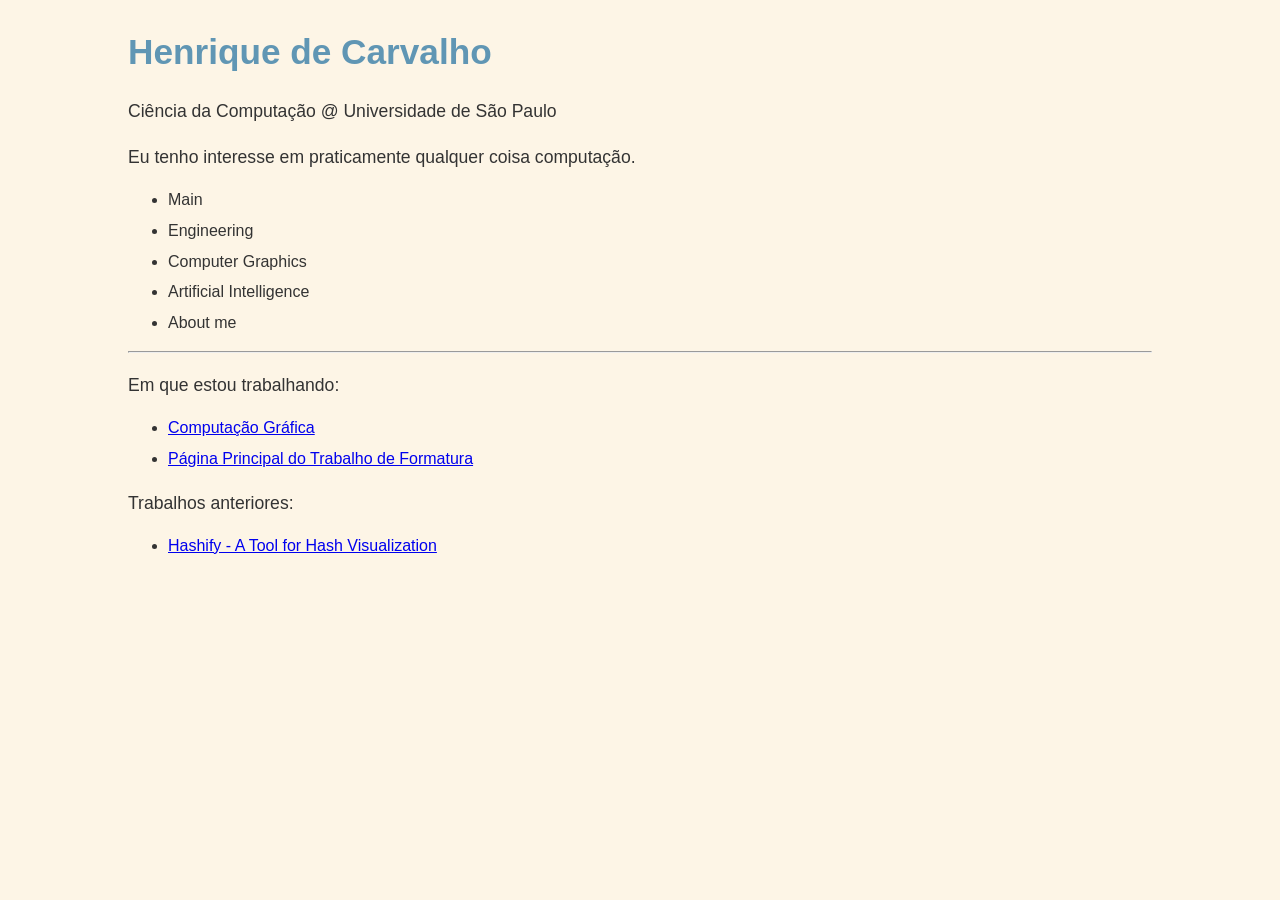
<file: en/index.html>
<!doctype html>
<html lang="pt-BR">
<head>
  <meta charset="utf-8">
  <meta name="viewport" content="width=device-width, initial-scale=1.0">
  <title>decarv</title>
  <link rel="stylesheet" href="./css/style.css">
</head>
<body>
<h1>Henrique de Carvalho</h1>
<p>Ciência da Computação @ Universidade de São Paulo</p>
<p>Eu tenho interesse em praticamente qualquer coisa computação.</p>
<ul>
<li>Main</li>
<li>Engineering</li>
<li>Computer Graphics</li>
<li>Artificial Intelligence</li>
<li>About me</li>
</ul>
<hr>
<p> Em que estou trabalhando: </p>
<ul>
<li><a href="computer-graphics">Computação Gráfica</a></li>
<li><a href="trabalho-de-formatura">Página Principal do Trabalho de Formatura</a></li>
</ul>
<p> Trabalhos anteriores: </p>
<ul>
  <li><a href="hashify/index.html">Hashify - A Tool for Hash Visualization</a></li>
</ul>
</body>
</html>
</file>
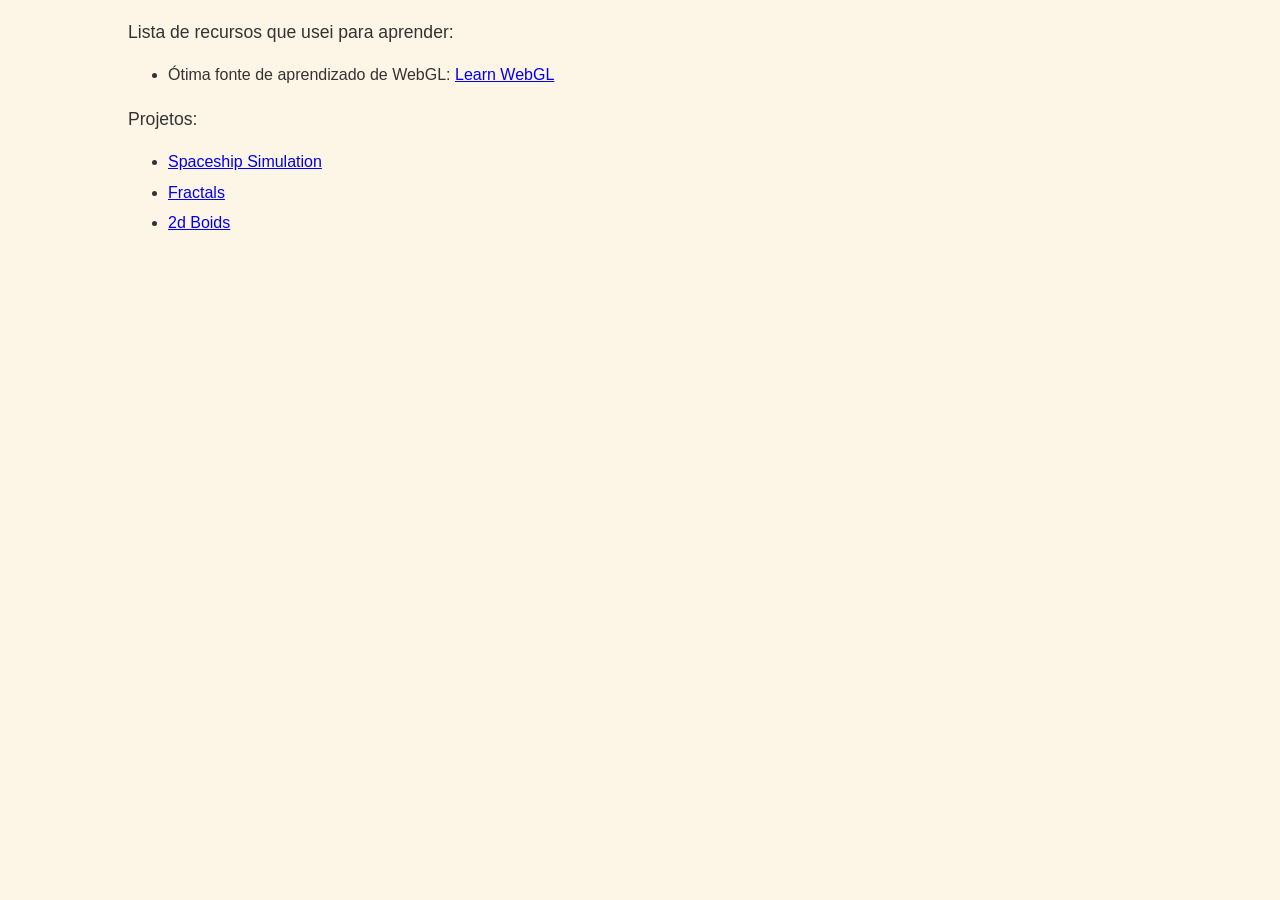
<file: en/computer-graphics/index.html>
<!DOCTYPE html>
<html lang="pt-BR">
<head>
    <meta charset="UTF-8">
    <title>decarv - Computação Gráfica</title>
    <link rel="stylesheet" href="../css/style.css">
</head>
<body>
<p>Lista de recursos que usei para aprender:</p>
        <ul>
            <li>
                Ótima fonte de aprendizado de WebGL: <a href="http://learnwebgl.brown37.net/">Learn WebGL</a>
            </li>
        </ul>
<p>Projetos:</p>
        <ul>
            <li>
                <a href="./spaceship-simulation/webpage">Spaceship Simulation</a>
            </li>
            <li>
                <a href="./fractals/">Fractals</a>
            </li>
            <li>
                <a href="./2d-boids-simulation/webpage">2d Boids</a>
            </li>
        </ul>
</body>
</html>
</file>
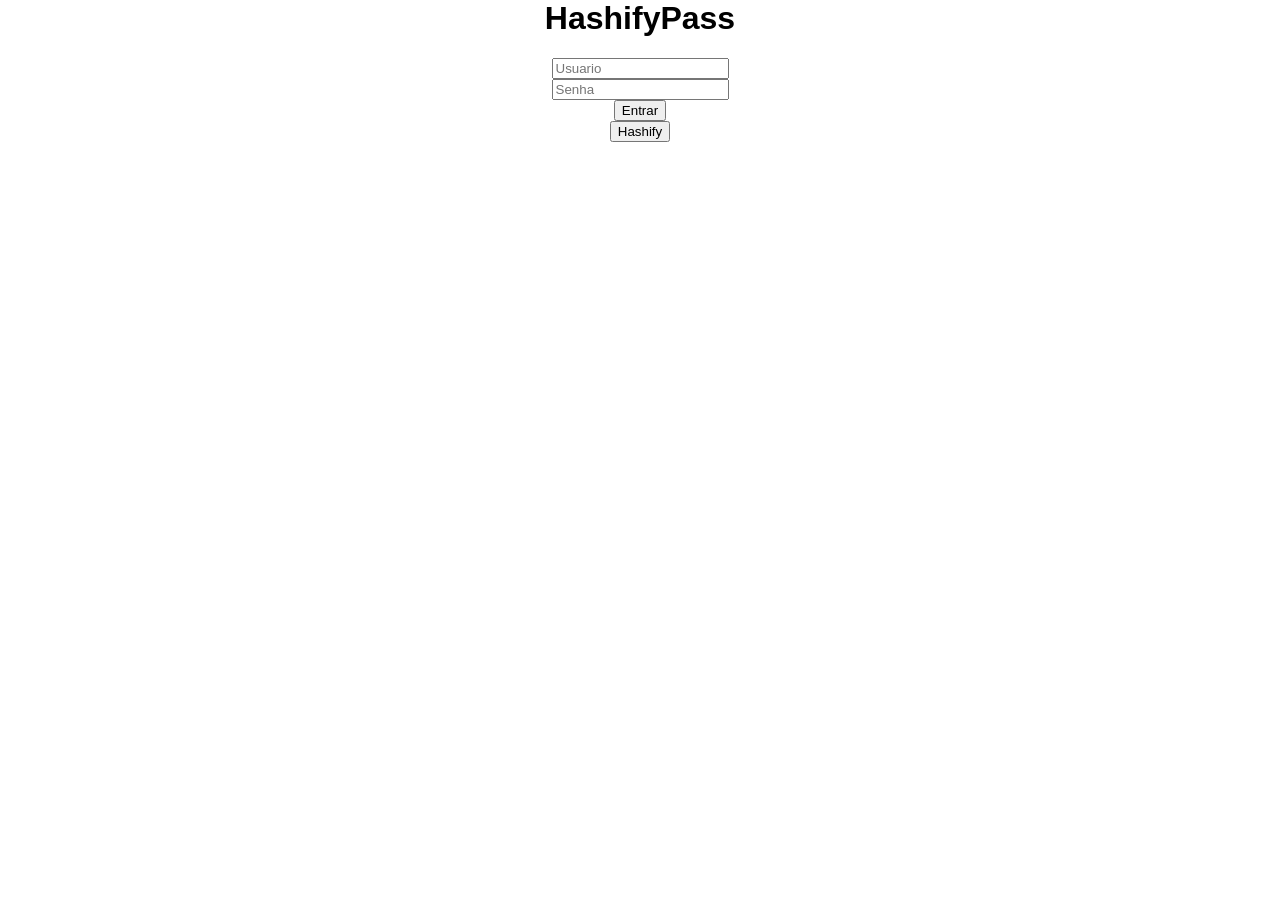
<file: en/hashify/index.html>
<!DOCTYPE html PUBLIC "-//W3C//DTD HTML 3.2 Final//EN">
<html lang="pt-BR">
<meta name="viewport" content="initial-scale=1">
<head>
	<script type="text/javascript" src="src/libs/jquery-3.4.1.min.js" defer></script>
	<script type="text/javascript" src="src/libs/sha.js" defer></script>
	<script type="text/javascript" src="src/libs/mo.min.js" defer></script>
	<script type="text/javascript" src="src/libs/jsbi.mjs" defer></script>
	<script type="text/javascript" src="src/js/custom_fonts.js" defer></script>
	<script type="text/javascript" src="src/js/custom_icons.js" defer></script>
	<script type="text/javascript" src="src/js/hashify.js" defer></script>
	<script type="text/javascript" src="src/js/hashifypass.js" defer></script>
	<script type="text/javascript" src="src/js/bundle.js" defer></script>
	<link rel=stylesheet href="src/css/custom.css">
</head>
<body>
	<div class="header">
		<h1 class="header"> HashifyPass </h1>
	</div>
	<div class="box">
		<form class="form" onsubmit="return jsSubmit(event)">
			<div class="login-fields" id="loginFields">
				<div class="username field">
					<input type="text" name="username" id="usernameField" placeholder="Usuario"></input>
				</div>
				<div class="password field">
					<input type="password" name="password" id="passwordField" placeholder="Senha"></input>
				</div>
			</div>
			<div class="login button">
				<button class="login button" name="login" type="submit">
					Entrar
				</button>
			</div>
			<div class="hashify button">
				<button id="hashifyPassButton" type="button">
					Hashify
				</button>
			</div>
		</form>
	</div>
</body>
</html>
</file>
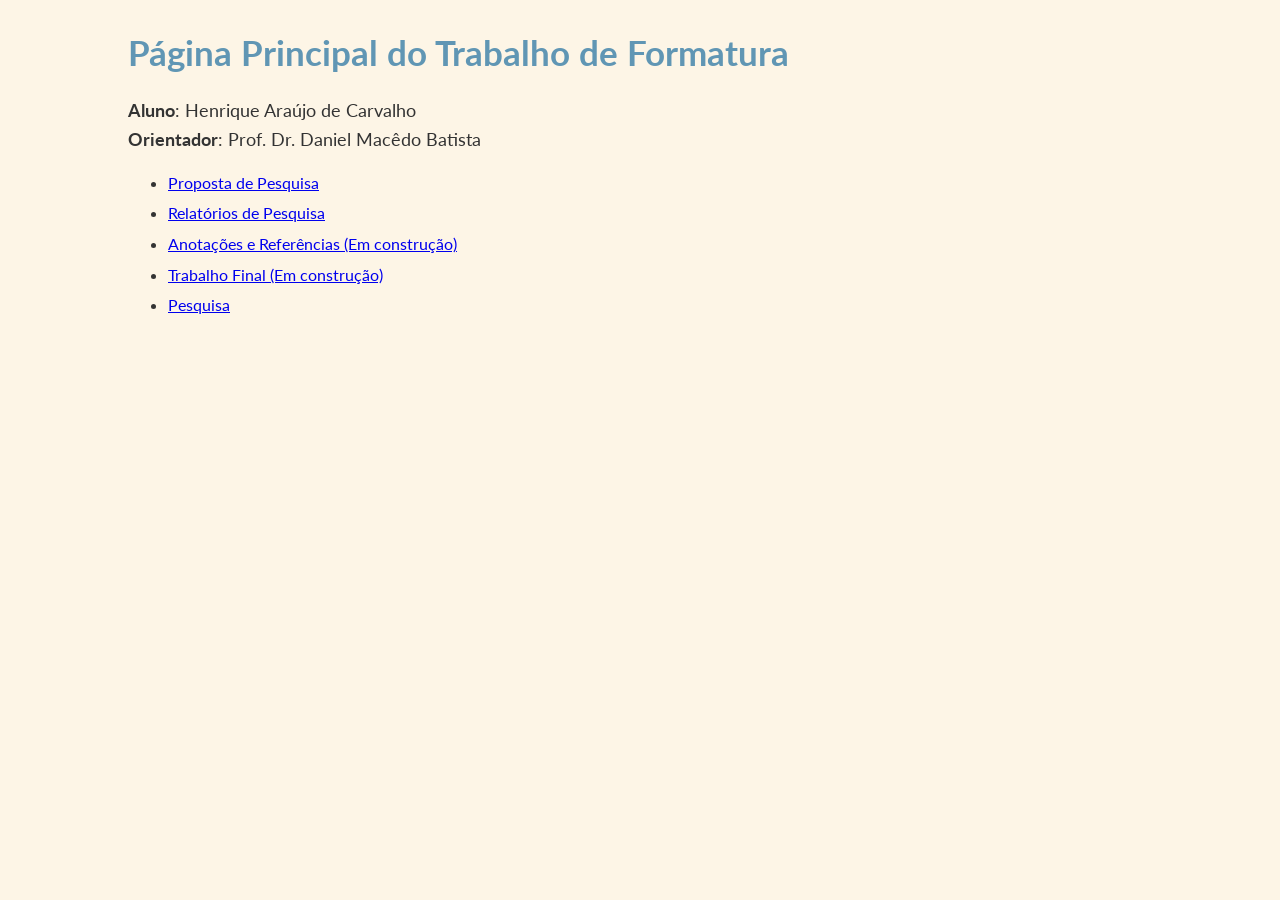
<file: en/mac0499/index.html>
<!DOCTYPE html>
<html lang="en">
<head>
    <meta charset="UTF-8">
    <meta http-equiv="refresh" content="0; url=../trabalho-de-formatura/">
    <link rel="canonical" href="../trabalho-de-formatura/" />
    <title>Redirecionando...</title>
</head>
<body>
    <p>Se você não for redirecionado automaticamente, por favor, <a href="../trabalho-de-formatura/">clique aqui</a>.</p>
</body>
</html>
</file>
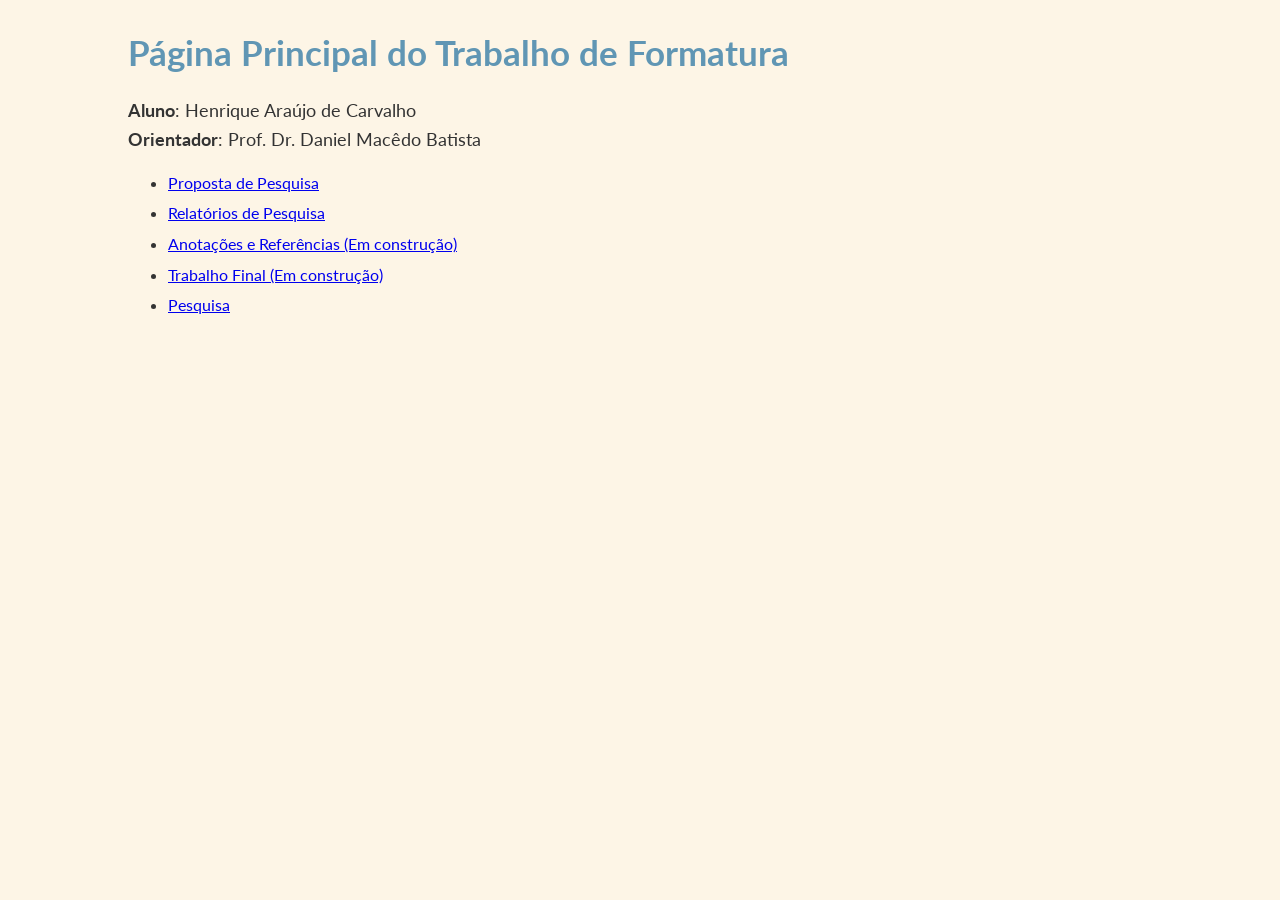
<file: en/trabalho-de-formatura/index.html>
<!DOCTYPE html>
<html lang="pt-BR">
<head>
    <meta charset="UTF-8">
    <meta name="viewport" content="width=device-width, initial-scale=1.0">
    <title>Trabalho de Formatura</title>
    <link rel="stylesheet" href="../css/style.css">
    <link rel="stylesheet" href="https://fonts.googleapis.com/css?family=Lato&display=swap">
</head>
<body>
    <h1>Página Principal do Trabalho de Formatura</h1>
    <p>
        <b>Aluno</b>: Henrique Araújo de Carvalho<br>
        <b>Orientador</b>: Prof. Dr. Daniel Macêdo Batista
    </p>
    <ul>
        <li><a href="proposta.html">Proposta de Pesquisa</a></li>
        <li><a href="relatorios.html">Relatórios de Pesquisa </a></li>
        <li><a href="index.html">Anotações e Referências (Em construção) </a></li>
        <li><a href="index.html">Trabalho Final (Em construção) </a></li>
        <li><a href="http://decarv.myddns.me:8000">Pesquisa</a></li>
    </ul>
</body>
</html>
</file>
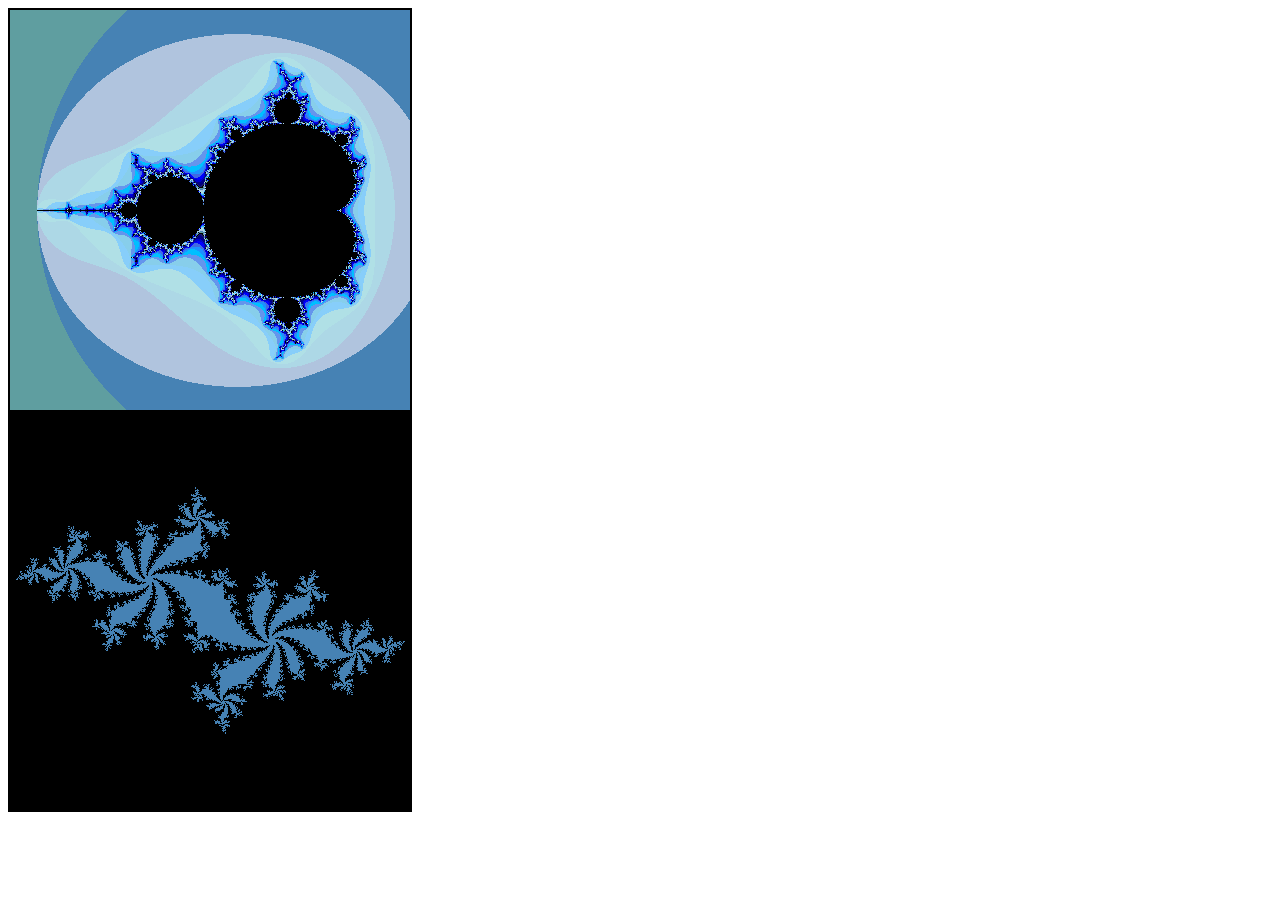
<file: en/computer-graphics/fractals/index.html>
<!DOCTYPE html>
<html lang="pt-br">
<head>
    <meta charset="UTF-8">
    <title>EP01 Visualizador de Fractais</title>
    <style>
        canvas {
            border: 2px solid black;
        }
    </style>
    <script src="fractais.js" defer></script>
</head>
<body>
    <canvas id="fractais_canvas" width="400" height="800"></canvas>
</body>
</html>
</file>
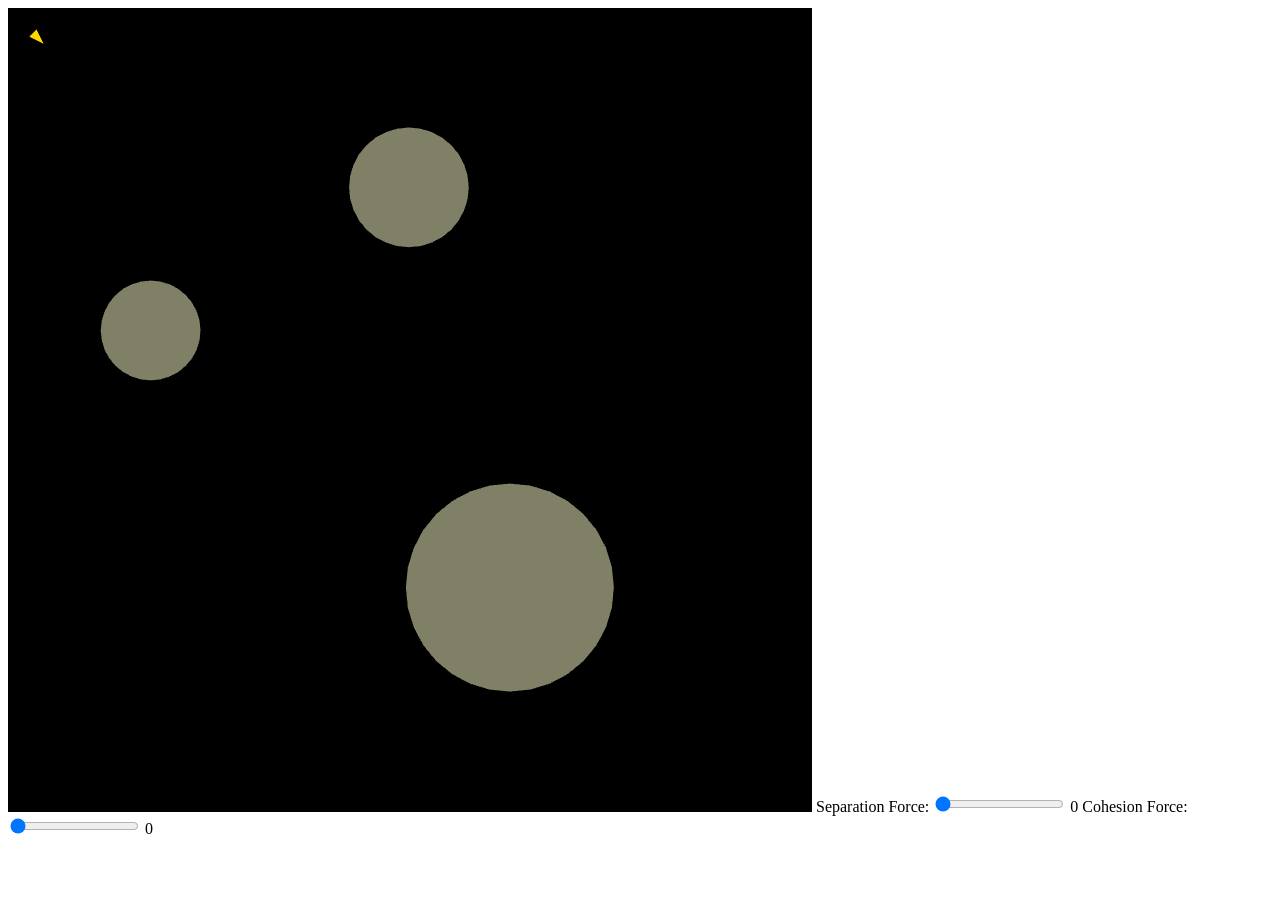
<file: en/computer-graphics/2d-boids-simulation/webpage/index.html>
<!DOCTYPE html>
<html lang="en">
<head>
  <meta charset="UTF-8">
  <title>Henrique de Carvalho</title>
</head>
<body>
  <link rel="stylesheet" href="../css/style.css">
  <canvas id="myCanvas" width="800" height="800"></canvas>
  <script type="module" src="ep2.js"></script>
  <script type="module" src="events.js"></script>
  <script type="module" src="fish.js"></script>
  <script type="module" src="boids.js"></script>
  <script type="module" src="config.js"></script>
  <script type="module" src="obstacles.js"></script>
  <script type="module" src="../lib/utils.js"></script>

  <span>
  <label for="separation-force">Separation Force:</label>
  <input type="range" id="separation-force" min="0" max="20" step="0.1" value="0">
  <span id="separation-force-value">0</span>

  <label for="cohesion-force">Cohesion Force:</label>
  <input type="range" id="cohesion-force" min="0" max="20" step="0.1" value="0">
  <span id="cohesion-force-value">0</span>
  </span>


</body>
</html>
</file>
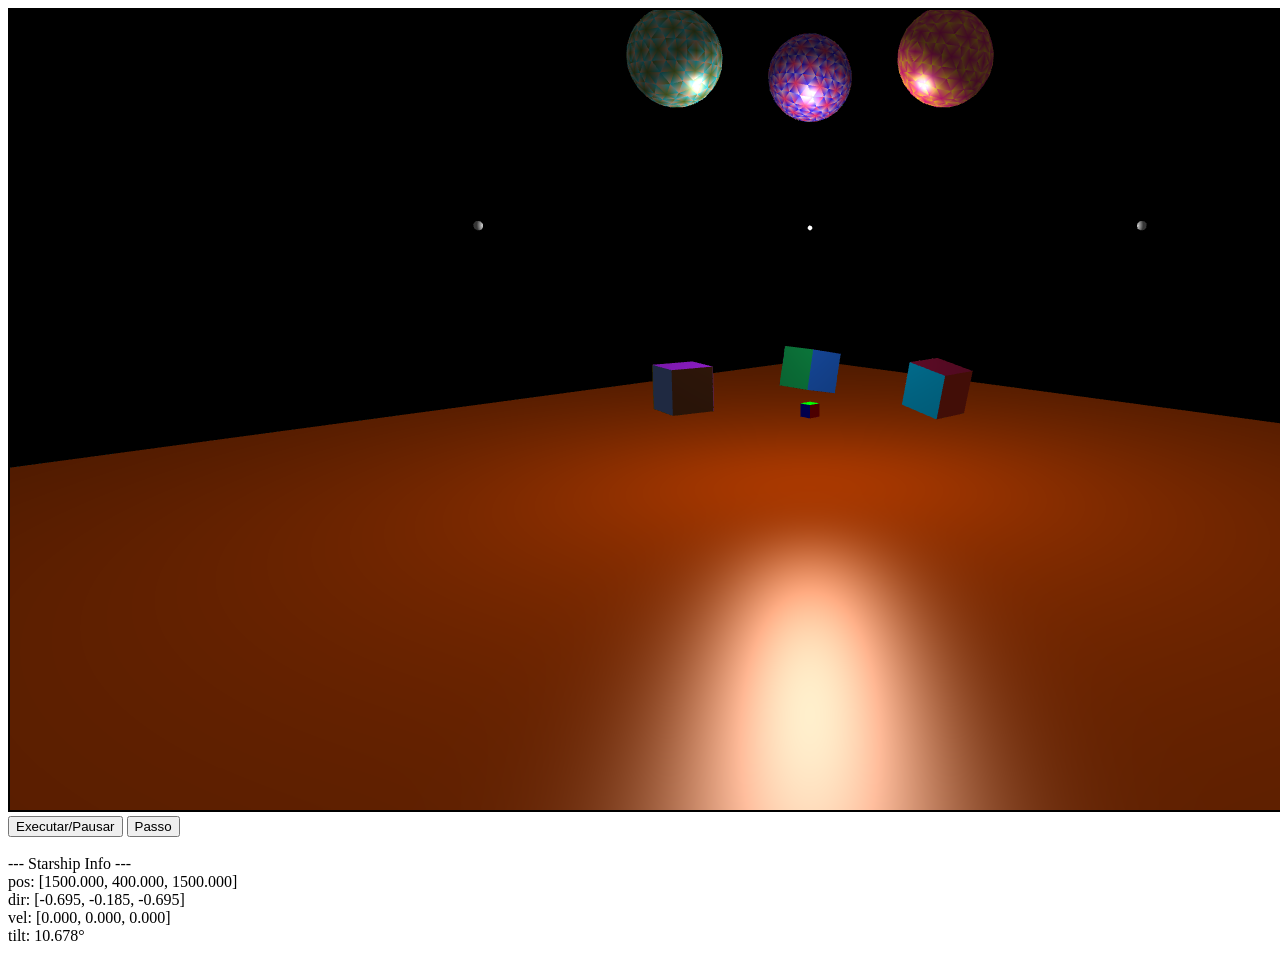
<file: en/computer-graphics/spaceship-simulation/webpage/index.html>
<!DOCTYPE html>
<html lang="en">
<head>
  <meta charset="UTF-8">
  <title>EP04 de MAC0420/MAC5744 - Simulador de Vôo</title>
</head>
<body>
  <link rel="stylesheet" href="../css/ep03.css">
  <canvas id="myCanvas" width="1600" height="800"></canvas>
  <button id="stopAnimation">Executar/Pausar</button>
  <button id="stepAnimation">Passo</button>
  <script type="module" src="../lib/utils.js"></script>
  <script type="module" src="../lib/MVnew.js"></script>
  <script type="module" src="ep4.js"></script>
  <div><br>--- Starship Info ---<br></div>
  <div id="posInfo"></div>
  <div id="dirInfo"></div>
  <div id="velInfo"></div>
  <div id="thetaInfo"></div>
</body>
</html>
</file>
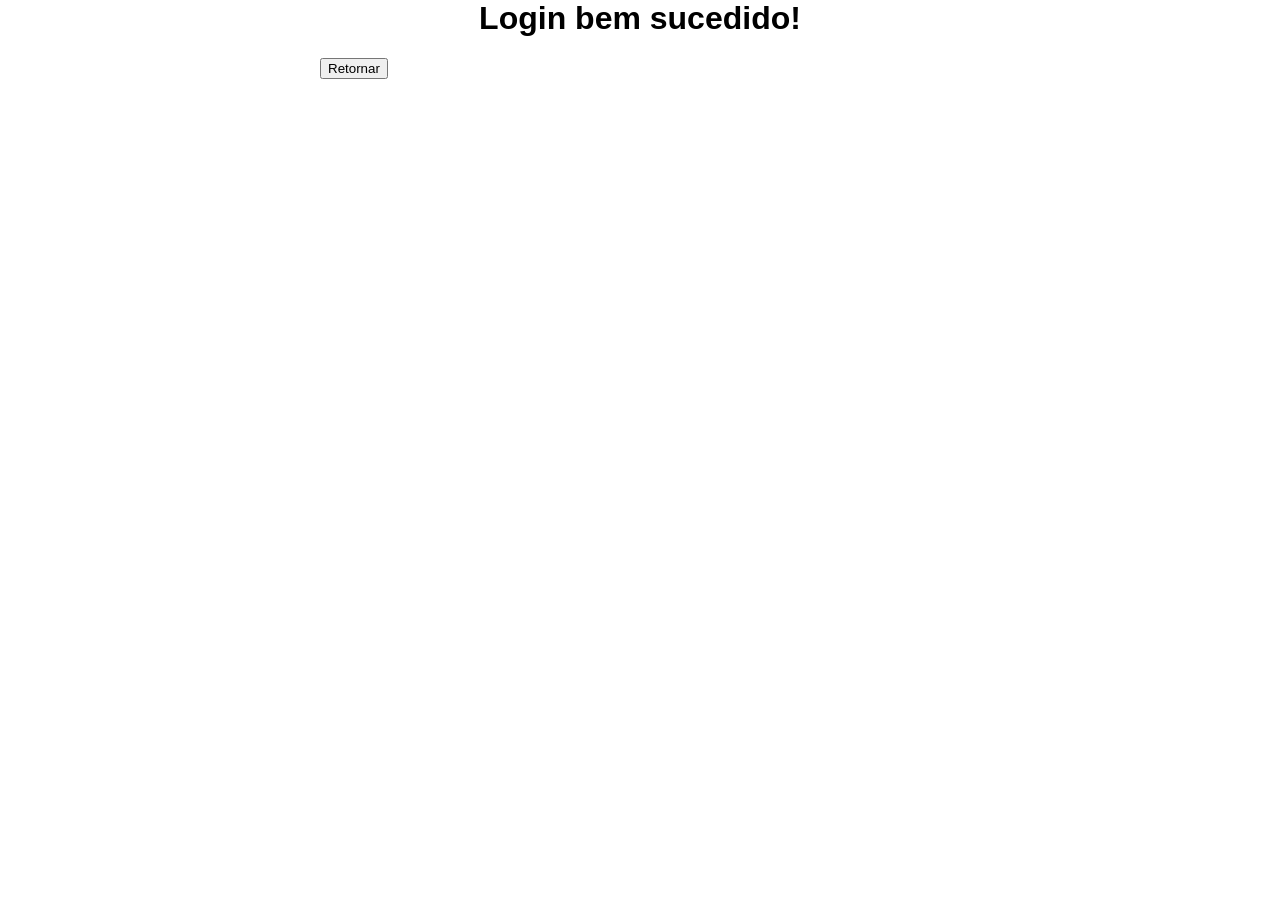
<file: en/hashify/success.html>
<!DOCTYPE html PUBLIC "-//W3C//DTD HTML 3.2 Final//EN">
<html lang="pt-BR">
<meta name="viewport" content="initial-scale=1">
<head>
	<script type="text/javascript" src="src/js/success.js" defer></script>
	<link rel=stylesheet href="src/css/custom.css">
</head>
<body>
	<div class="header">
		<h1 class="header"> Login bem sucedido! </h1>
	</div>
	<div class="login button">
		<button id="returnToMainButton" name="returnButton" type="button">
			Retornar
		</button>
	</div>
</body>
</html>
</file>
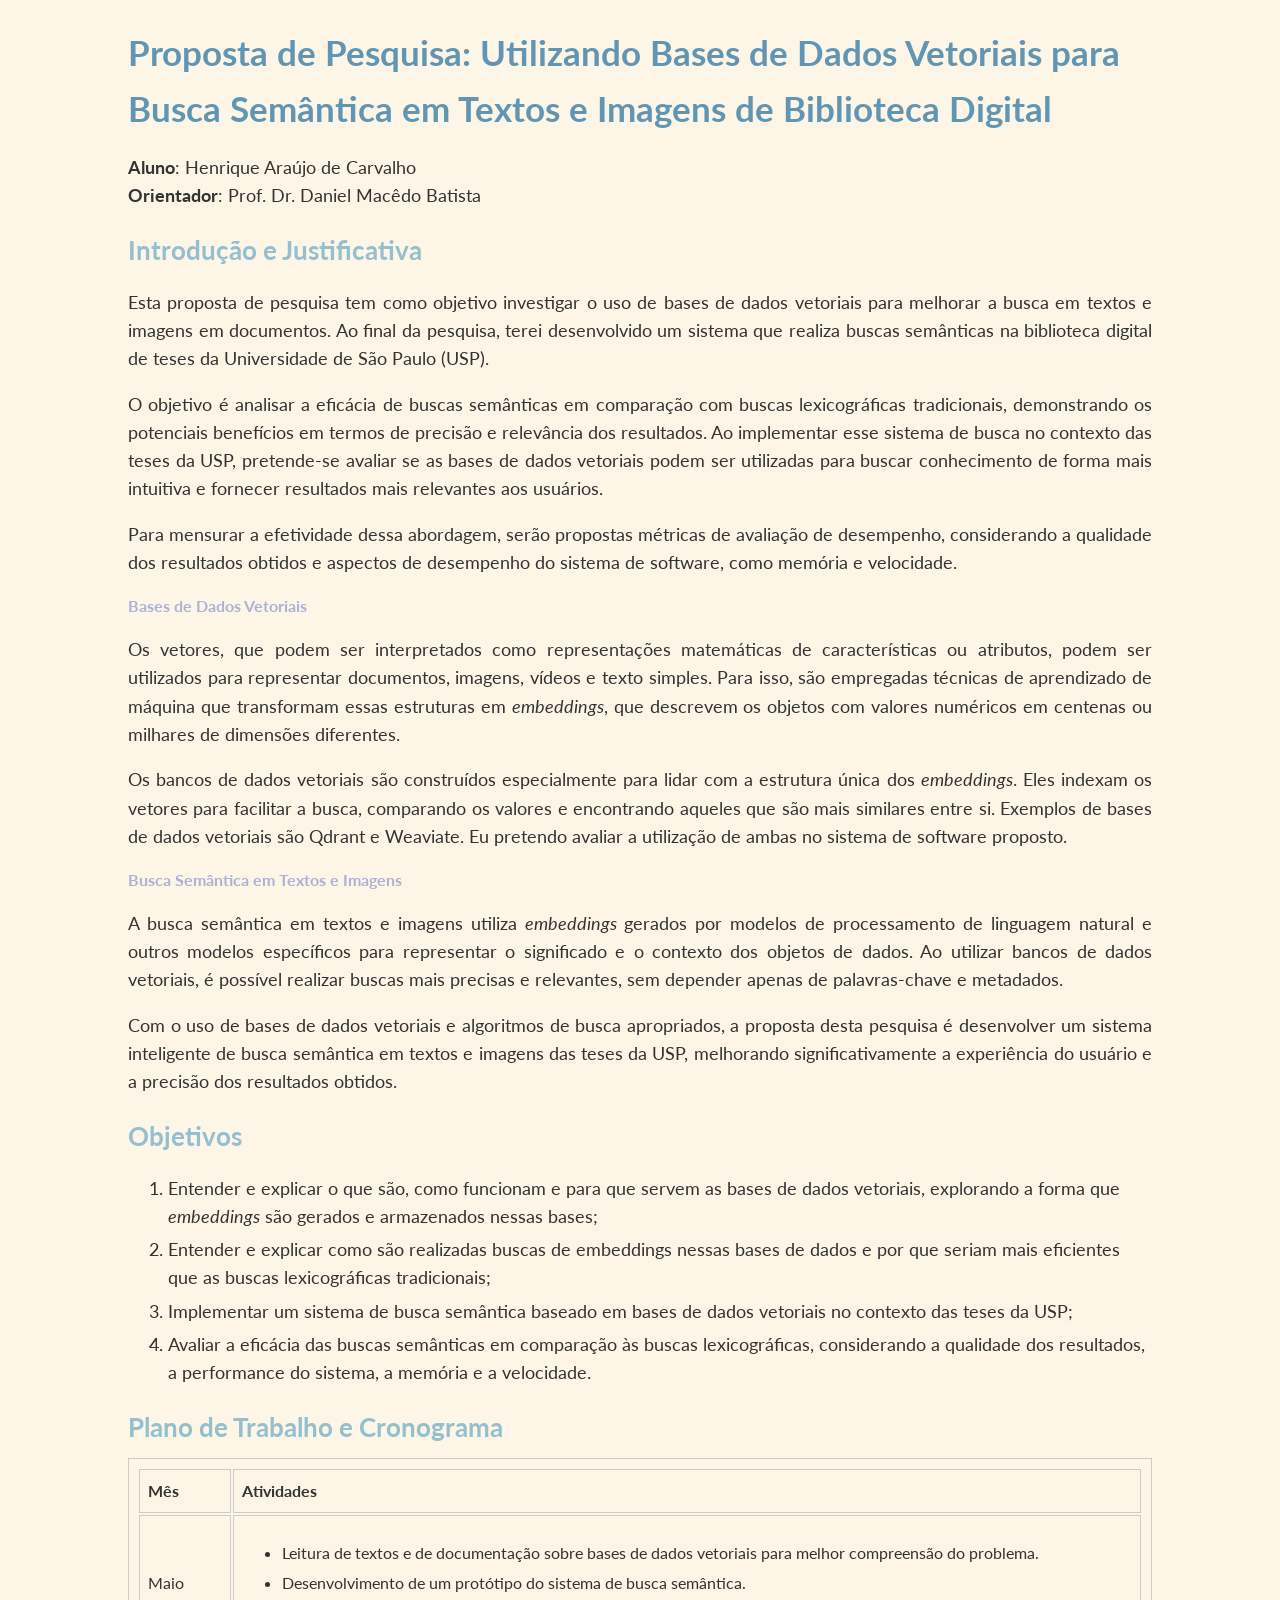
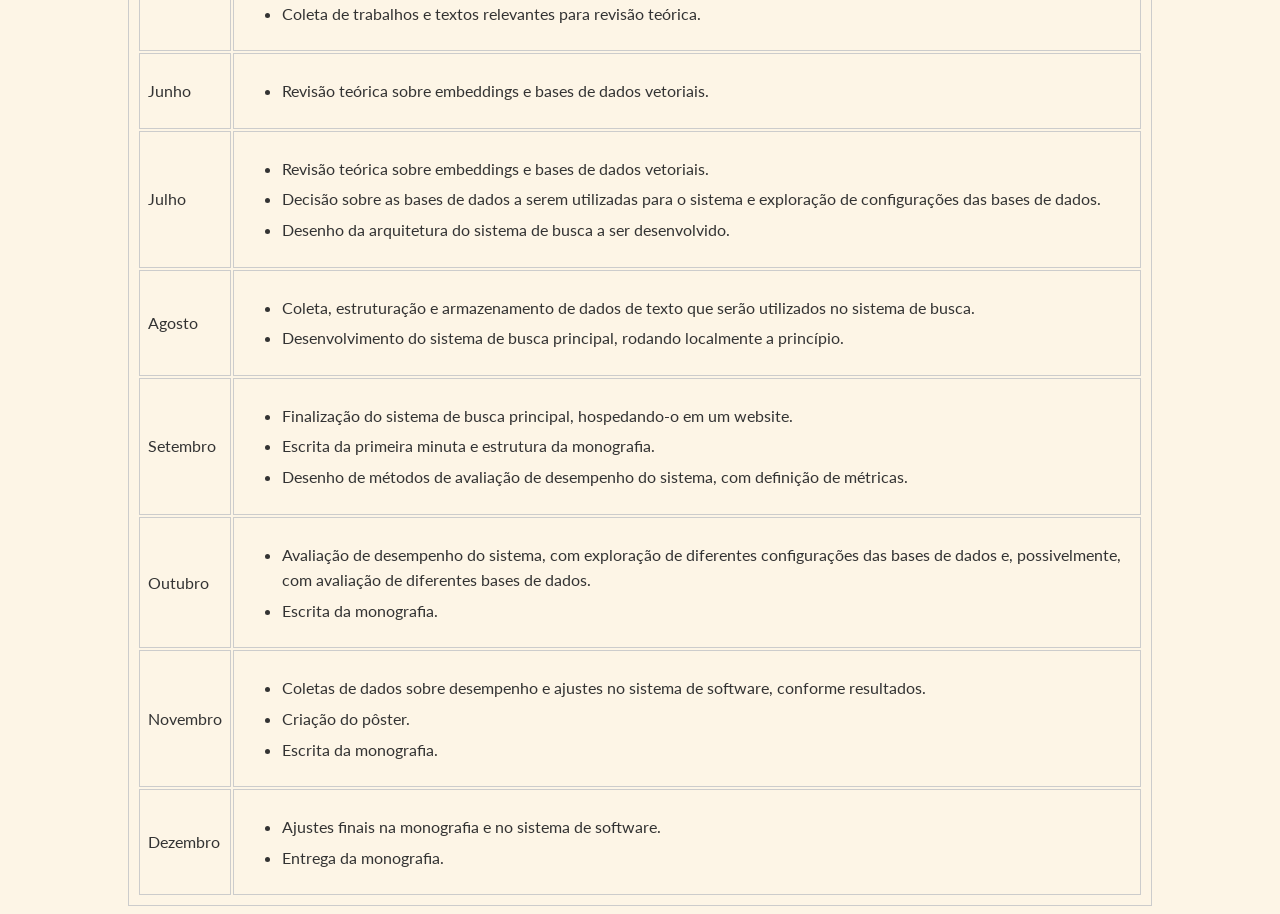
<file: en/trabalho-de-formatura/proposta.html>
<!DOCTYPE html>
<html lang="pt">
<head>
    <link rel="stylesheet" href="https://fonts.googleapis.com/css?family=Lato&display=swap" />
    <link rel="stylesheet" href="../css/style.css">
    <meta charset="UTF-8">
    <meta name="viewport" content="width=device-width, initial-scale=1.0">
    <title>Proposta de Pesquisa</title>
</head>
<body>
  <h1>
      Proposta de Pesquisa: Utilizando Bases de Dados Vetoriais para Busca Semântica em Textos e Imagens de Biblioteca
      Digital
  </h1>
    <p>
        <b>Aluno</b>: Henrique Araújo de Carvalho<br>
        <b>Orientador</b>: Prof. Dr. Daniel Macêdo Batista
    </p>
    <h2>Introdução e Justificativa</h2>
      <p>
        Esta proposta de pesquisa tem como objetivo investigar o uso de bases de dados vetoriais para melhorar a
        busca em textos e imagens em documentos. Ao final da pesquisa, terei desenvolvido um sistema que realiza
        buscas semânticas na biblioteca digital de teses da Universidade de São Paulo (USP).
      </p>
      <p>
        O objetivo é analisar a eficácia de buscas semânticas em comparação com buscas lexicográficas tradicionais,
        demonstrando os potenciais benefícios em termos de precisão e relevância dos resultados. Ao implementar esse sistema de
        busca no contexto das teses da USP, pretende-se avaliar se as bases de dados vetoriais podem ser utilizadas
        para buscar conhecimento de forma mais intuitiva e fornecer resultados mais relevantes aos usuários.
      </p>
      <p>
        Para mensurar a efetividade dessa abordagem, serão propostas métricas de avaliação de desempenho, considerando
        a qualidade dos resultados obtidos e aspectos de desempenho do sistema de software, como memória e velocidade.
      </p>

      <h3>Bases de Dados Vetoriais</h3>
        <p>
            Os vetores, que podem ser interpretados como representações matemáticas de características ou atributos,
            podem ser utilizados para representar documentos, imagens, vídeos e texto simples. Para isso, são
            empregadas técnicas de aprendizado de máquina que transformam essas estruturas em <i>embeddings</i>,
            que descrevem os objetos com valores numéricos em centenas ou milhares de dimensões diferentes.
        </p>
        <p>
            Os bancos de dados vetoriais são construídos especialmente para lidar com a estrutura única dos <i>embeddings</i>.
            Eles indexam os vetores para facilitar a busca, comparando os valores e encontrando aqueles que são mais
            similares entre si. Exemplos de bases de dados vetoriais são Qdrant e Weaviate. Eu pretendo avaliar a utilização
            de ambas no sistema de software proposto.
        </p>

      <h3>Busca Semântica em Textos e Imagens</h3>
        <p>
          A busca semântica em textos e imagens utiliza <i>embeddings</i> gerados por modelos de processamento de
          linguagem natural e outros modelos específicos para representar o significado e o contexto dos objetos de
          dados. Ao utilizar bancos de dados vetoriais, é possível realizar buscas mais precisas e relevantes, sem
          depender apenas de palavras-chave e metadados.
        </p>
        <p>
          Com o uso de bases de dados vetoriais e algoritmos de busca apropriados, a proposta desta pesquisa é
          desenvolver um sistema inteligente de busca semântica em textos e imagens das teses da USP, melhorando
          significativamente a experiência do usuário e a precisão dos resultados obtidos.
        </p>

<h2>Objetivos</h2>
<ol>
    <li>Entender e explicar o que são, como funcionam e para que servem as bases de dados vetoriais, explorando a forma que <i>embeddings</i> são gerados e armazenados nessas bases;</li>
    <li>Entender e explicar como são realizadas buscas de embeddings nessas bases de dados e por que seriam mais eficientes que as buscas lexicográficas tradicionais;</li>
    <li>Implementar um sistema de busca semântica baseado em bases de dados vetoriais no contexto das teses da USP;</li>
    <li>Avaliar a eficácia das buscas semânticas em comparação às buscas lexicográficas, considerando a qualidade dos resultados, a performance do sistema, a memória e a velocidade.</li>
</ol>
<h2>Plano de Trabalho e Cronograma</h2>
<table border="1">
    <tr>
        <th>Mês</th>
        <th>Atividades</th>
    </tr>
    <tr>
        <td>Maio</td>
        <td>
            <ul>
                <li>Leitura de textos e de documentação sobre bases de dados vetoriais para melhor compreensão do problema.</li>
                <li>Desenvolvimento de um protótipo do sistema de busca semântica.</li>
                <li>Coleta de trabalhos e textos relevantes para revisão teórica.</li>
            </ul>
        </td>
    </tr>
   <tr>
        <td>Junho</td>
        <td>
            <ul>
                <li>Revisão teórica sobre embeddings e bases de dados vetoriais.</li>
            </ul>
        </td>
   </tr>

    <tr>
        <td>Julho</td>
       <td>
            <ul>
                <li>Revisão teórica sobre embeddings e bases de dados vetoriais.</li>
                <li>
                    Decisão sobre as bases de dados a serem utilizadas para o sistema e exploração de configurações das
                    bases de dados.
                </li>
                <li>
                    Desenho da arquitetura do sistema de busca a ser desenvolvido.
                </li>
            </ul>
        </td>
    </tr>
    <tr>
        <td>Agosto</td>
        <td>
           <ul>
                <li>
                    Coleta, estruturação e armazenamento de dados de texto que serão utilizados no sistema de busca.
                </li>
               <li>
                   Desenvolvimento do sistema de busca principal, rodando localmente a princípio.
               </li>
            </ul>
        </td>
    </tr>
    <tr>
        <td>Setembro</td>
        <td>
            <ul>
                <li>Finalização do sistema de busca principal, hospedando-o em um website.</li>
                <li>Escrita da primeira minuta e estrutura da monografia.</li>
                <li>Desenho de métodos de avaliação de desempenho do sistema, com definição de métricas.</li>
            </ul>
        </td>
    </tr>
    <tr>
        <td>Outubro</td>
        <td>
            <ul>
                <li>Avaliação de desempenho do sistema, com exploração de diferentes configurações das bases de dados
                    e, possivelmente, com avaliação de diferentes bases de dados.</li>
                <li>Escrita da monografia.</li>
            </ul>
        </td>
    </tr>
   <tr>
        <td>Novembro</td>
        <td>
            <ul>
                <li>Coletas de dados sobre desempenho e ajustes no sistema de software, conforme resultados.</li>
                <li>Criação do pôster.</li>
                <li>Escrita da monografia.</li>
            </ul>
        </td>
   </tr>
   <tr>
        <td>Dezembro</td>
        <td>
            <ul>
                <li>Ajustes finais na monografia e no sistema de software.</li>
                <li>Entrega da monografia.</li>
            </ul>
        </td>
   </tr>
</table>

</body>
</html>
</file>
<file: en/css/style.css>
body {
    background-color: #FDF5E6;
    font-family: 'Lato', Arial, sans-serif;
    line-height: 1.6;
    margin-left: 10%;
    margin-right: 10%;
    color: #333;
}

h1 {
    color: #6096B4;
    font-size: 2.2rem;
    margin-bottom: 10px;
}

h2 {
    color: #93BFCF;
    font-size: 1.6rem;
    margin-top: 20px;
    margin-bottom: 10px;
}

h3 {
    color: #ACB1D6;
    font-size: 1rem;
}

p {
    font-size: 1.1rem;
    margin-bottom: 10px;
    text-align: justify;
}

ol {
    font-size: 1.1rem;
    margin-bottom: 20px;
}

li {
    margin-bottom: 5px;
}

.container {
    max-width: 800px;
    margin: 30px auto;
    padding: 0 20px;
}

table, th, td {
    border: 1px solid #ccc;
    padding: 8px;
    text-align: left;
}

@media (max-width: 800px) {
    .container {
        padding: 0 10px;
    }
}
</file>
<file: en/hashify/src/css/custom.css>
html {
  font-family: sans-serif;
}

body {
  width: 50%;
  max-width: 800px;
  min-width: 500px;
  margin: 0 auto;
}

h1.header {
  text-align: center;
}

.box {
  text-align: center;
}
</file>
<file: en/computer-graphics/2d-boids-simulation/css/style.css>
canvas {
    border: 2px solid black;
}
</file>
<file: en/computer-graphics/spaceship-simulation/css/ep03.css>
canvas {
    border: 2px solid black;
}
</file>
